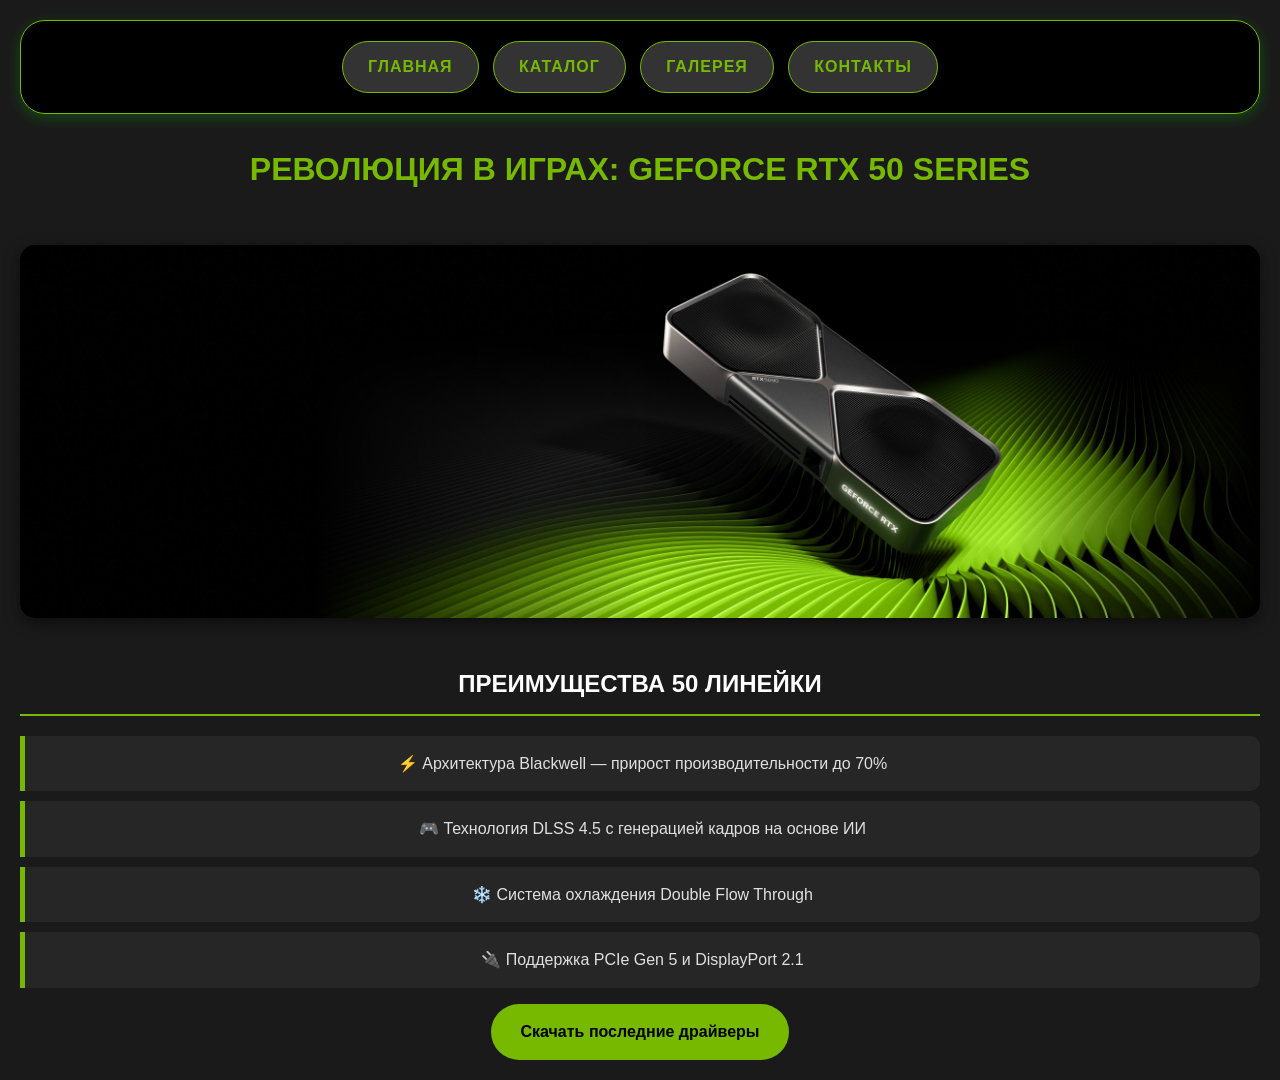
<file: index.html>
<!DOCTYPE html>
<html lang="ru">
<head>
    <meta charset="UTF-8">
    <title>RTX 50 Series — Главная</title>
    <link rel="stylesheet" href="style.css">
</head>
<body>

    <div class="menu">
        <a href="index.html" class="button">Главная</a>
        <a href="catalog.html" class="button">Каталог</a>
        <a href="gallery.html" class="button">Галерея</a>
        <a href="contacts.html" class="button">Контакты</a>
    </div>

    <h1>Революция в играх: GeForce RTX 50 Series</h1>
    <img src="images/banner.jpg" alt="Баннер RTX 50 series">

    <h2>ПРЕИМУЩЕСТВА 50 ЛИНЕЙКИ</h2>
    <ul>
        <li>⚡ Архитектура Blackwell — прирост производительности до 70%</li>
        <li>🎮 Технология DLSS 4.5 с генерацией кадров на основе ИИ</li>
        <li>❄️ Система охлаждения Double Flow Through</li>
        <li>🔌 Поддержка PCIe Gen 5 и DisplayPort 2.1</li>
    </ul>

    <a href="https://www.nvidia.com/ru-ru/drivers/" target="_blank" class="action-btn" onclick="return confirm('Вы будете перенаправлены на официальный сайт NVIDIA. Продолжить?')">Скачать последние драйверы</a>

</body>
</html>
</file>
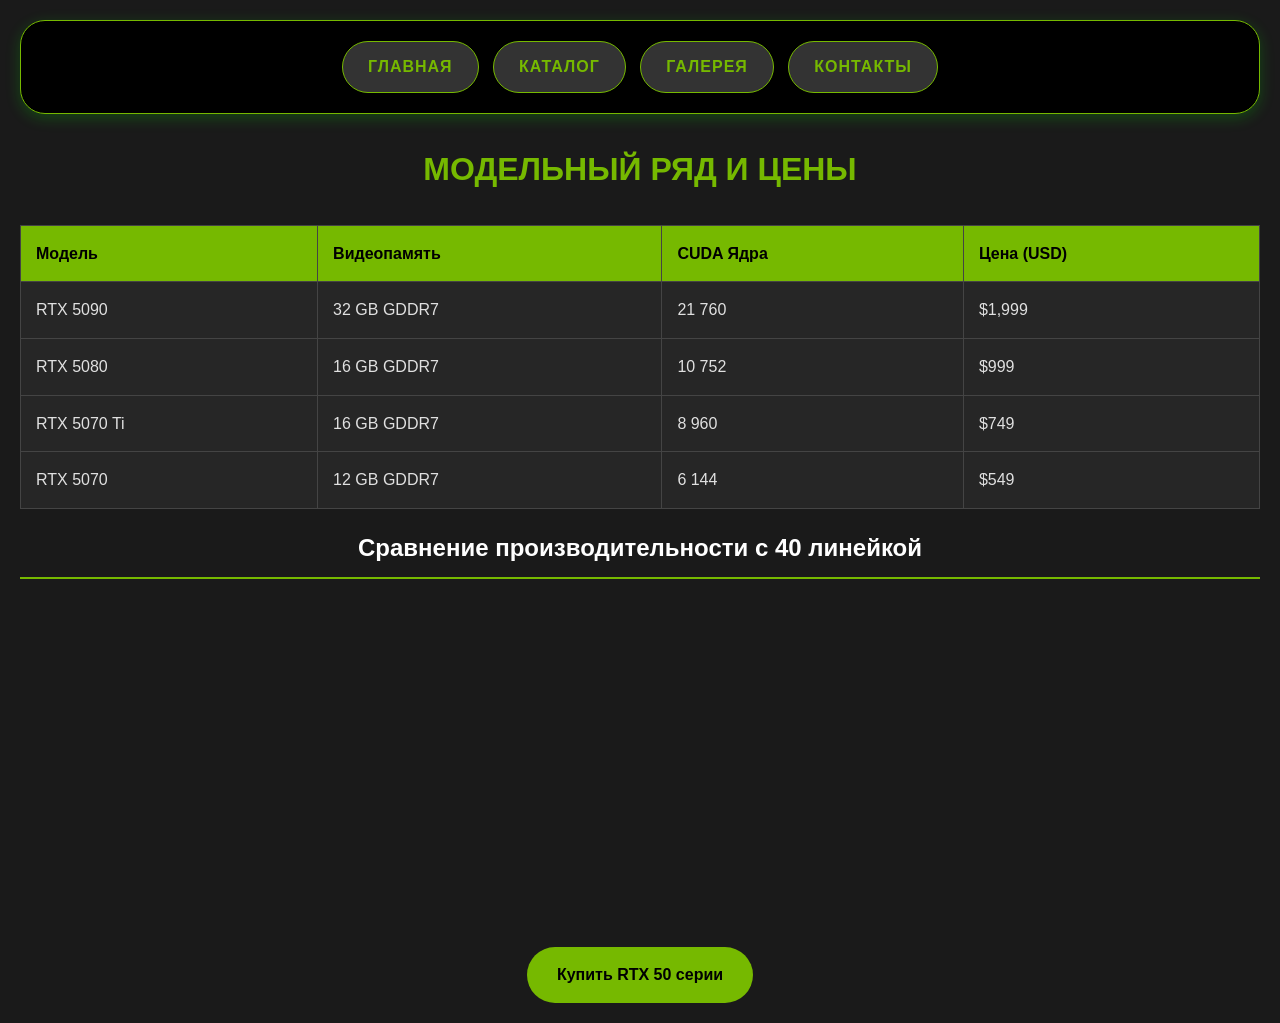
<file: catalog.html>
<!DOCTYPE html>
<html lang="ru">
<head>
    <meta charset="UTF-8">
    <title>Каталог RTX 50</title>
    <link rel="stylesheet" href="style.css">
</head>
<body>

    <div class="menu">
        <a href="index.html" class="button">Главная</a>
        <a href="catalog.html" class="button">Каталог</a>
        <a href="gallery.html" class="button">Галерея</a>
        <a href="contacts.html" class="button">Контакты</a>
    </div>

    <h1>Модельный ряд и цены</h1>

    <table>
        <tr>
            <th>Модель</th>
            <th>Видеопамять</th>
            <th>CUDA Ядра</th>
            <th>Цена (USD)</th>
        </tr>
        <tr>
            <td>RTX 5090</td>
            <td>32 GB GDDR7</td>
            <td>21 760</td>
            <td>$1,999</td>
        </tr>
        <tr>
            <td>RTX 5080</td>
            <td>16 GB GDDR7</td>
            <td>10 752</td>
            <td>$999</td>
        </tr>
        <tr>
            <td>RTX 5070 Ti</td>
            <td>16 GB GDDR7</td>
            <td>8 960</td>
            <td>$749</td>
        </tr>
        <tr>
            <td>RTX 5070</td>
            <td>12 GB GDDR7</td>
            <td>6 144</td>
            <td>$549</td>
        </tr>
    </table>

    <h2>Сравнение производительности с 40 линейкой</h2>
	<iframe width="560" height="315" src="https://www.youtube.com/embed/3AKxbWgQDbY?si=tWzYbqQy_E7yYRh8" title="Сравнение" frameborder="0" referrerpolicy="strict-origin-when-cross-origin" allow="accelerometer; autoplay; clipboard-write; encrypted-media; gyroscope; picture-in-picture; web-share" referrerpolicy="strict-origin-when-cross-origin" allowfullscreen></iframe>

    <br><br>
	
    <a href="https://www.nvidia.com/en-eu/geforce/graphics-cards/50-series/" target="_blank" class="action-btn" onclick="return confirm('Перейти в официальный магазин NVIDIA?')">Купить RTX 50 серии</a>

</body>
</html>
</file>
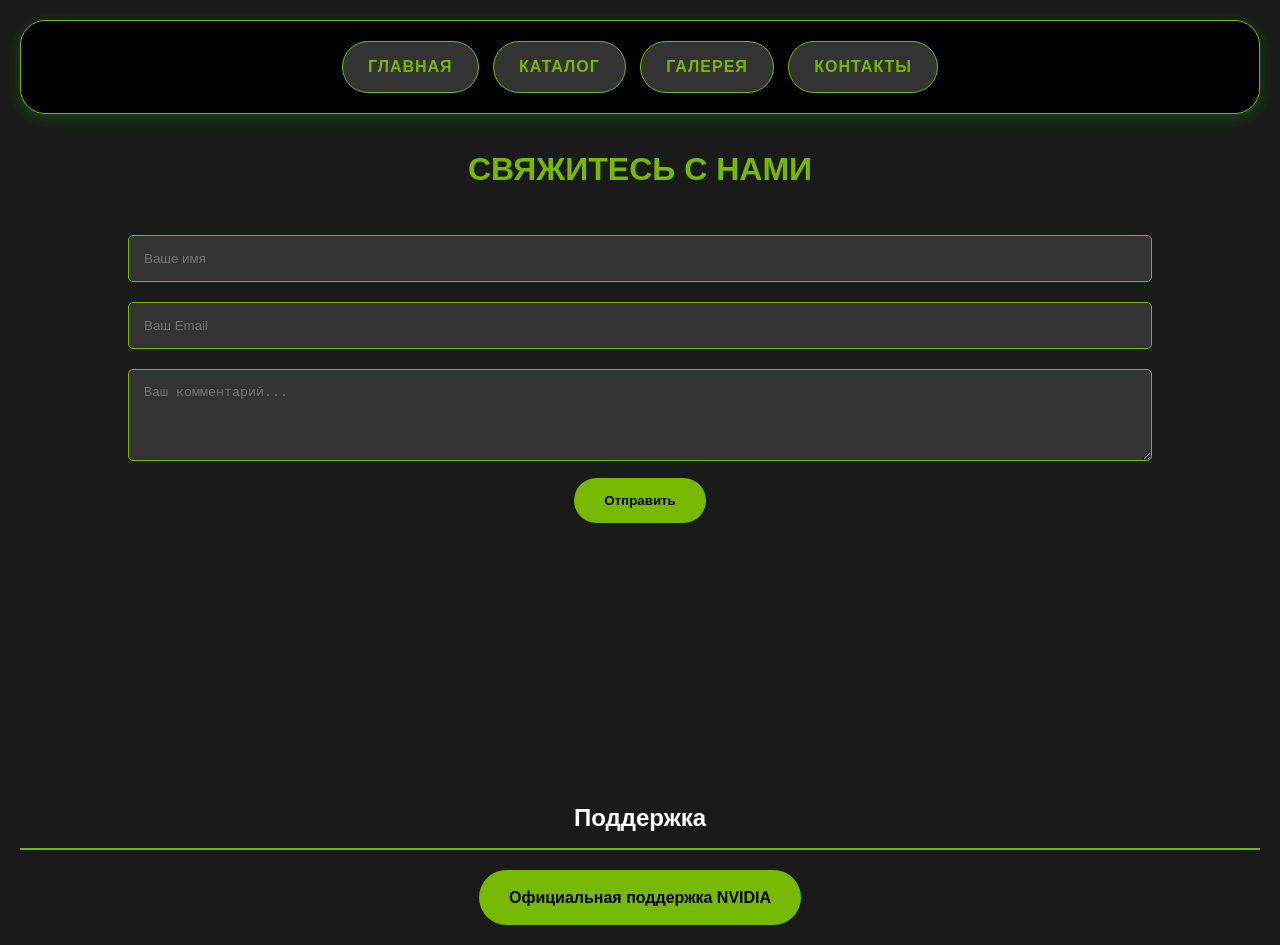
<file: contacts.html>
<!DOCTYPE html>
<html lang="ru">
<head>
    <meta charset="UTF-8">
    <title>Контакты</title>
    <link rel="stylesheet" href="style.css">
</head>
<body>

    <div class="menu">
        <a href="index.html" class="button">Главная</a>
        <a href="catalog.html" class="button">Каталог</a>
        <a href="gallery.html" class="button">Галерея</a>
        <a href="contacts.html" class="button">Контакты</a>
    </div>

    <h1>Свяжитесь с нами</h1>

    <form id="contact-form">
        <input type="text" id="name" placeholder="Ваше имя" required><br>
        <input type="email" id="email" placeholder="Ваш Email" required><br>
        <textarea id="message" placeholder="Ваш комментарий..." rows="4"></textarea><br>
        <button type="submit" class="action-btn">Отправить</button>
    </form>

    <br><br>
	<br><br>
	<br><br>
	<br><br>
	<br><br>
	
    <h2>Поддержка</h2>
    <a href="https://www.nvidia.com/en-eu/support/" target="_blank" class="action-btn" onclick="return confirm('Перейти на страницу поддержки NVIDIA?')">Официальная поддержка NVIDIA</a>

</body>
</html>
</file>
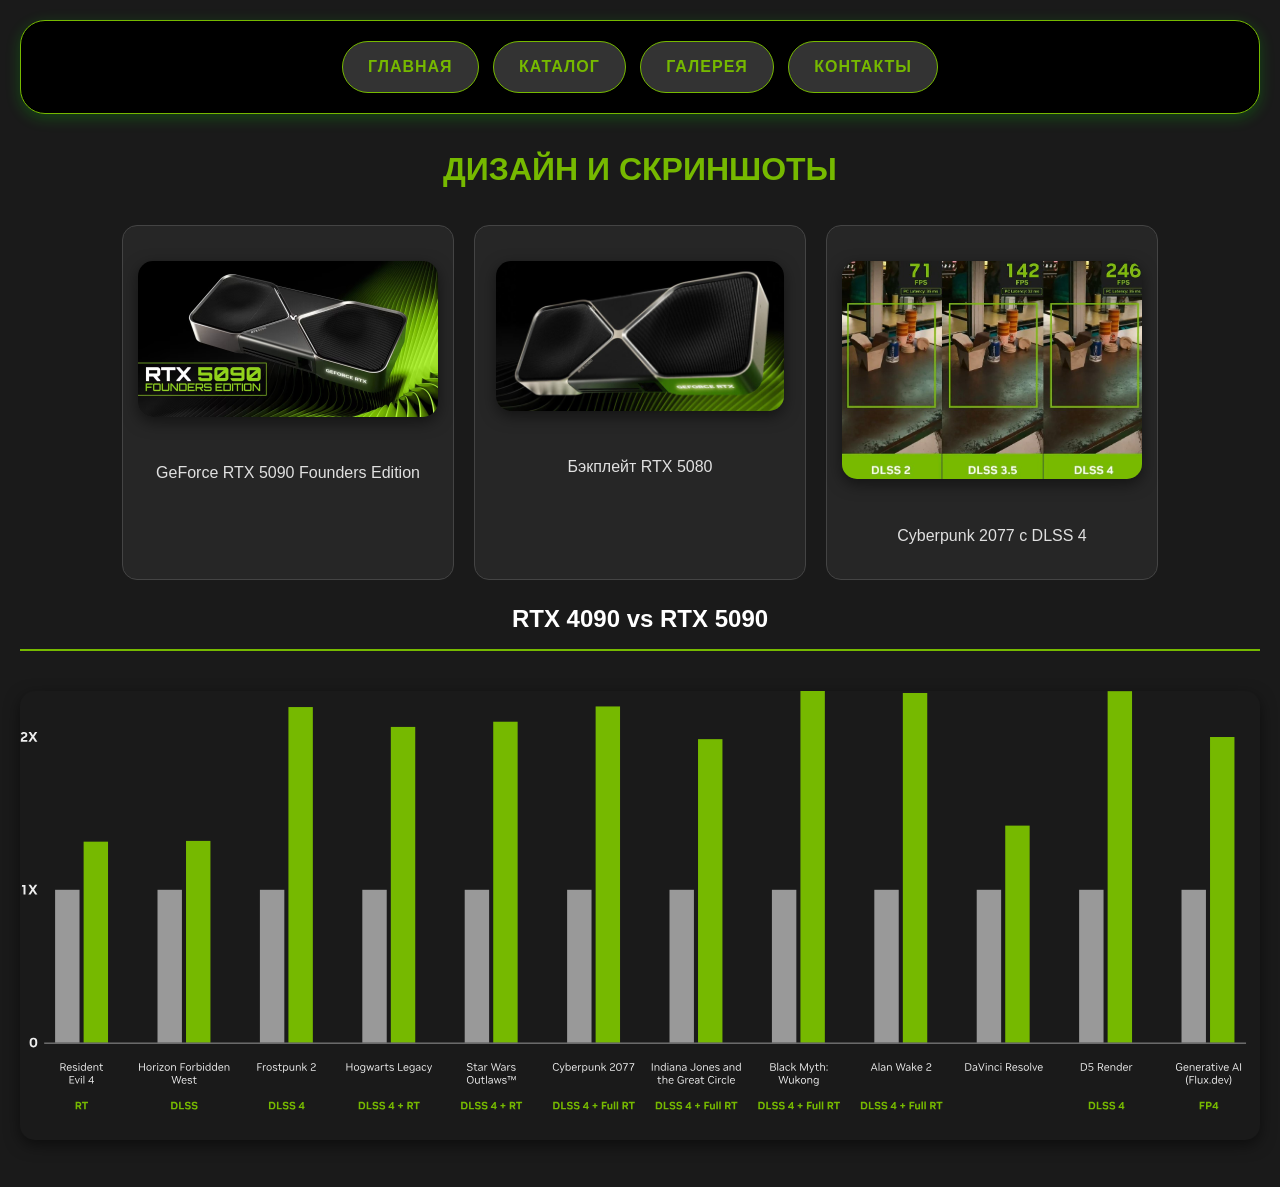
<file: gallery.html>
<!DOCTYPE html>
<html lang="ru">
<head>
    <meta charset="UTF-8">
    <title>Галерея RTX 50</title>
    <link rel="stylesheet" href="style.css">
</head>
<body>

    <div class="menu">
        <a href="index.html" class="button">Главная</a>
        <a href="catalog.html" class="button">Каталог</a>
        <a href="gallery.html" class="button">Галерея</a>
        <a href="contacts.html" class="button">Контакты</a>
    </div>

    <h1>Дизайн и скриншоты</h1>

    <div class="gallery-grid">
        <div class="card">
            <img src="images/rtx5090.jpg" alt="RTX 5090">
            <p>GeForce RTX 5090 Founders Edition</p>
        </div>
        <div class="card">
            <img src="images/rtx5080.jpg" alt="RTX 5080">
            <p>Бэкплейт RTX 5080</p>
        </div>
        <div class="card">
            <img src="images/CyberpunkDLSS.jpg" alt="Cyberpunk 2077 с DLSS 4">
            <p>Cyberpunk 2077 с DLSS 4</p>
        </div>
    </div>
	
	<h2>RTX 4090 vs RTX 5090</h2>
	<img src="images/geforce-rtx-5090-perf-chart-outline.svg" alt="RTX 5090 vs RTX 4090">
	
</body>
</html>
</file>
<file: style.css>
body {
    font-family: 'Segoe UI', Arial, sans-serif;
    background-color: #1a1a1a; 
    color: #e0e0e0;
	text-align: center;
    margin: 0;
    padding: 20px;
    line-height: 1.6;
}

.menu {
    background-color: #000000;
    padding: 15px;
    border-radius: 25px;
    text-align: center;
    margin-bottom: 30px;
    box-shadow: 0 4px 15px rgba(0, 255, 0, 0.2);
    border: 1px solid #76b900;
}

.button {
    background-color: #333;
    color: #76b900;
    padding: 12px 25px;
    text-decoration: none;
    margin: 5px;
    display: inline-block;
    border-radius: 30px;
    font-weight: bold;
    transition: all 0.3s ease;
    border: 1px solid #76b900;
    text-transform: uppercase;
    letter-spacing: 1px;
}

.button:hover {
    background-color: #76b900;
    color: #000;
    transform: scale(1.1);
    box-shadow: 0 0 20px #76b900;
}

h1 {
    color: #76b900;
    text-align: center;
    text-transform: uppercase;
    margin-bottom: 30px;
}

h2 {
    color: #ffffff;
    border-bottom: 2px solid #76b900;
    padding-bottom: 10px;
}

img {
    max-width: 100%;
    border-radius: 15px;
    box-shadow: 0 5px 15px rgba(0,0,0,0.5);
    margin: 20px 0;
}

ul {
    list-style-type: none;
    padding: 0;
}
ul li {
    background-color: #262626;
    margin: 10px 0;
    padding: 15px;
    border-left: 5px solid #76b900;
    border-radius: 0 10px 10px 0;
}

table {
    width: 100%;
    border-collapse: collapse;
    margin: 20px 0;
    background-color: #262626;
}
th, td {
    border: 1px solid #444;
    padding: 15px;
    text-align: left;
}
th {
    background-color: #76b900;
    color: #000;
}

input, textarea {
    width: 80%;
    padding: 15px;
    margin: 10px 0;
    background-color: #333;
    border: 1px solid #76b900;
    color: white;
    border-radius: 5px;
}

.action-btn {
    background-color: #76b900;
    color: black;
    padding: 15px 30px;
    border: none;
    border-radius: 30px;
    font-weight: bold;
    cursor: pointer;
    transition: 0.3s;
}

.action-btn:hover {
    background-color: #a4e400;
    box-shadow: 0 0 15px green;
}

/* Карточки для галереи */
.gallery-grid {
    display: flex;
    gap: 20px;
    flex-wrap: wrap;
    justify-content: center;
}
.card {
    background-color: #262626;
    border-radius: 15px;
    padding: 15px;
    text-align: center;
    width: 300px;
    border: 1px solid #444;
}

a.action-btn {
    display: inline-block;
    text-align: center;
    text-decoration: none;
}

a.action-btn:focus {
    outline: none;
}
</file>
